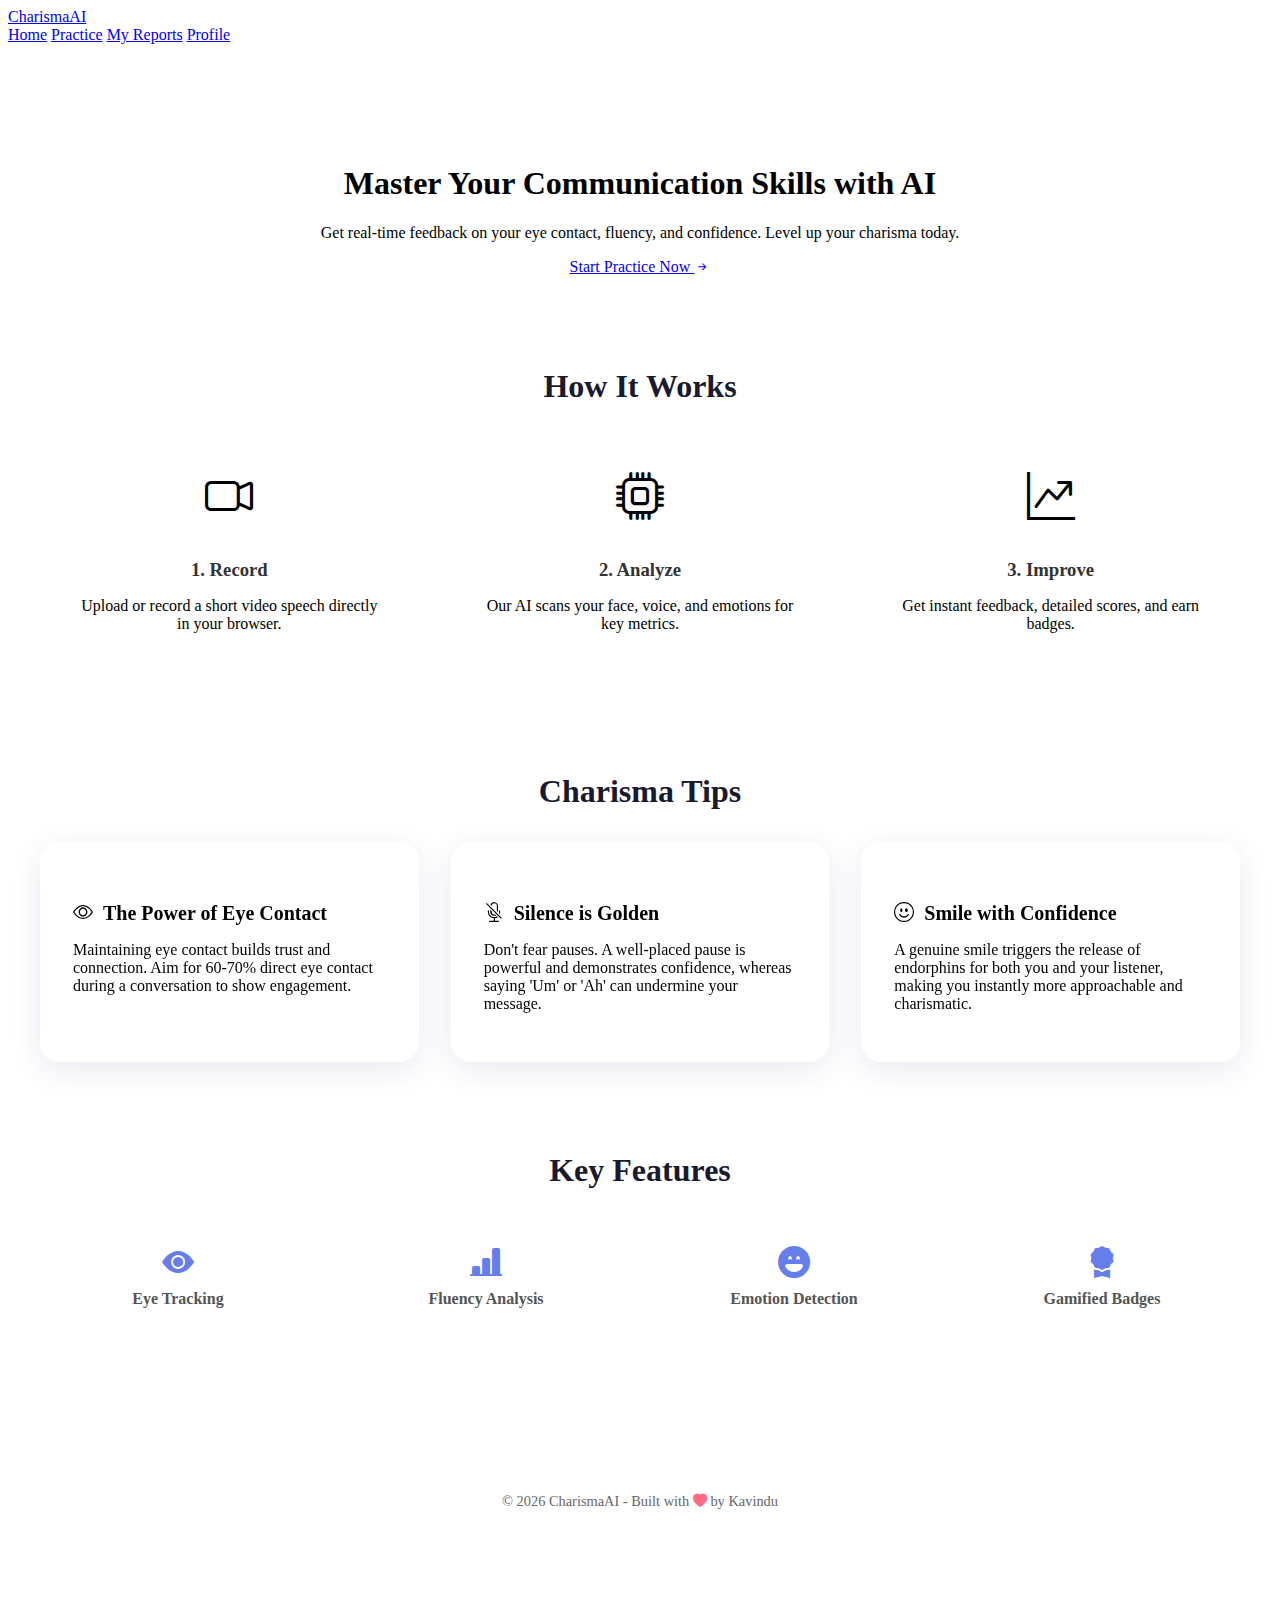
<file: src/main/resources/templates/index.html>
<!DOCTYPE html>
<html lang="en" xmlns:th="http://www.thymeleaf.org">

<head>
    <meta charset="UTF-8">
    <meta name="viewport" content="width=device-width, initial-scale=1.0">
    <title>Welcome to CharismaAI</title>
    <link rel="stylesheet" th:href="@{/css/style.css}">
    <!-- Bootstrap Icons -->
    <link rel="stylesheet" href="https://cdn.jsdelivr.net/npm/bootstrap-icons@1.11.1/font/bootstrap-icons.css">
    <style>
        /* Landing Page Specific Styles */
        .landing-container {
            width: 100%;
            max-width: 1200px;
            margin: 0 auto;
            padding: 100px 20px 50px;
            display: flex;
            flex-direction: column;
            gap: 4rem;
        }

        .hero-section {
            text-align: center;
            max-width: 800px;
            margin: 0 auto;
        }

        .section-title {
            text-align: center;
            font-size: 2rem;
            color: #1a1a2e;
            margin-bottom: 2rem;
            font-weight: 700;
        }

        /* Grid Layouts */
        .grid-3 {
            display: grid;
            grid-template-columns: repeat(auto-fit, minmax(300px, 1fr));
            gap: 2rem;
        }

        .grid-4 {
            display: grid;
            grid-template-columns: repeat(auto-fit, minmax(200px, 1fr));
            gap: 2rem;
        }

        /* Step Cards */
        .step-card {
            text-align: center;
            padding: 2rem;
            background: rgba(255, 255, 255, 0.4);
            border-radius: 20px;
            border: 1px solid rgba(255, 255, 255, 0.5);
            transition: transform 0.3s ease;
        }

        .step-card:hover {
            transform: translateY(-5px);
            background: rgba(255, 255, 255, 0.6);
        }

        .step-icon {
            font-size: 3rem;
            color: var(--accent-color);
            margin-bottom: 1rem;
            display: inline-block;
        }

        .step-card h3 {
            margin-bottom: 0.5rem;
            color: #333;
        }

        /* Tip Cards */
        .tip-card {
            background: rgba(255, 255, 255, 0.25);
            backdrop-filter: blur(10px);
            -webkit-backdrop-filter: blur(10px);
            border: 1px solid rgba(255, 255, 255, 0.5);
            border-radius: 20px;
            padding: 2rem;
            box-shadow: 0 8px 32px 0 rgba(31, 38, 135, 0.1);
            transition: all 0.3s ease;
        }

        .tip-card:hover {
            transform: scale(1.02);
            box-shadow: 0 10px 40px 0 rgba(31, 38, 135, 0.2);
        }

        .tip-card h4 {
            color: var(--accent-color);
            margin-bottom: 1rem;
            font-size: 1.25rem;
            display: flex;
            align-items: center;
            gap: 10px;
        }

        /* Function Feature Icons */
        .feature-item {
            display: flex;
            flex-direction: column;
            align-items: center;
            text-align: center;
            padding: 1.5rem;
            background: rgba(255, 255, 255, 0.3);
            border-radius: 16px;
        }

        .feature-item i {
            font-size: 2rem;
            color: #667eea;
            margin-bottom: 0.5rem;
        }

        .feature-item span {
            font-weight: 600;
            color: #555;
        }

        /* Footer */
        .footer {
            text-align: center;
            padding: 2rem;
            margin-top: 4rem;
            color: #666;
            font-size: 0.9rem;
            border-top: 1px solid rgba(255, 255, 255, 0.3);
        }
    </style>
</head>

<body>

    <!-- Background Blobs -->
    <div class="blob blob-1"></div>
    <div class="blob blob-2"></div>
    <div class="blob blob-3"></div>

    <!-- Glass Navbar -->
    <nav class="navbar">
        <a href="#" class="logo">CharismaAI</a>
        <div class="nav-links">
            <a href="/" class="active">Home</a>
            <a href="/practice">Practice</a>
            <a href="/reports">My Reports</a>
            <a href="/profile">Profile</a>
        </div>
    </nav>

    <!-- Main Content Container -->
    <div class="landing-container fade-up">

        <!-- 1. Hero Section -->
        <div class="glass-card hero-section">
            <h1>Master Your Communication Skills with AI</h1>
            <p>Get real-time feedback on your eye contact, fluency, and confidence. Level up your charisma today.</p>
            <a href="/practice" class="btn-start">
                Start Practice Now <i class="bi bi-arrow-right-short" style="vertical-align: middle;"></i>
            </a>
        </div>

        <!-- 2. How It Works Section -->
        <section>
            <h2 class="section-title">How It Works</h2>
            <div class="grid-3">
                <div class="step-card">
                    <i class="bi bi-camera-video step-icon"></i>
                    <h3>1. Record</h3>
                    <p>Upload or record a short video speech directly in your browser.</p>
                </div>
                <div class="step-card">
                    <i class="bi bi-cpu step-icon"></i>
                    <h3>2. Analyze</h3>
                    <p>Our AI scans your face, voice, and emotions for key metrics.</p>
                </div>
                <div class="step-card">
                    <i class="bi bi-graph-up-arrow step-icon"></i>
                    <h3>3. Improve</h3>
                    <p>Get instant feedback, detailed scores, and earn badges.</p>
                </div>
            </div>
        </section>

        <!-- 3. Charisma Tips Section -->
        <section>
            <h2 class="section-title">Charisma Tips</h2>
            <div class="grid-3">
                <div class="tip-card">
                    <h4><i class="bi bi-eye"></i> The Power of Eye Contact</h4>
                    <p>Maintaining eye contact builds trust and connection. Aim for 60-70% direct eye contact during a
                        conversation to show engagement.</p>
                </div>
                <div class="tip-card">
                    <h4><i class="bi bi-mic-mute"></i> Silence is Golden</h4>
                    <p>Don't fear pauses. A well-placed pause is powerful and demonstrates confidence, whereas saying
                        'Um' or 'Ah' can undermine your message.</p>
                </div>
                <div class="tip-card">
                    <h4><i class="bi bi-emoji-smile"></i> Smile with Confidence</h4>
                    <p>A genuine smile triggers the release of endorphins for both you and your listener, making you
                        instantly more approachable and charismatic.</p>
                </div>
            </div>
        </section>

        <!-- 4. Features Grid -->
        <section>
            <h2 class="section-title">Key Features</h2>
            <div class="grid-4">
                <div class="feature-item">
                    <i class="bi bi-eye-fill"></i>
                    <span>Eye Tracking</span>
                </div>
                <div class="feature-item">
                    <i class="bi bi-bar-chart-line-fill"></i>
                    <span>Fluency Analysis</span>
                </div>
                <div class="feature-item">
                    <i class="bi bi-emoji-laughing-fill"></i>
                    <span>Emotion Detection</span>
                </div>
                <div class="feature-item">
                    <i class="bi bi-award-fill"></i>
                    <span>Gamified Badges</span>
                </div>
            </div>
        </section>

        <!-- Footer -->
        <footer class="footer">
            &copy; 2026 CharismaAI - Built with <i class="bi bi-heart-fill" style="color: #ff6b81;"></i> by Kavindu
        </footer>

    </div>

</body>

</html>
</file>
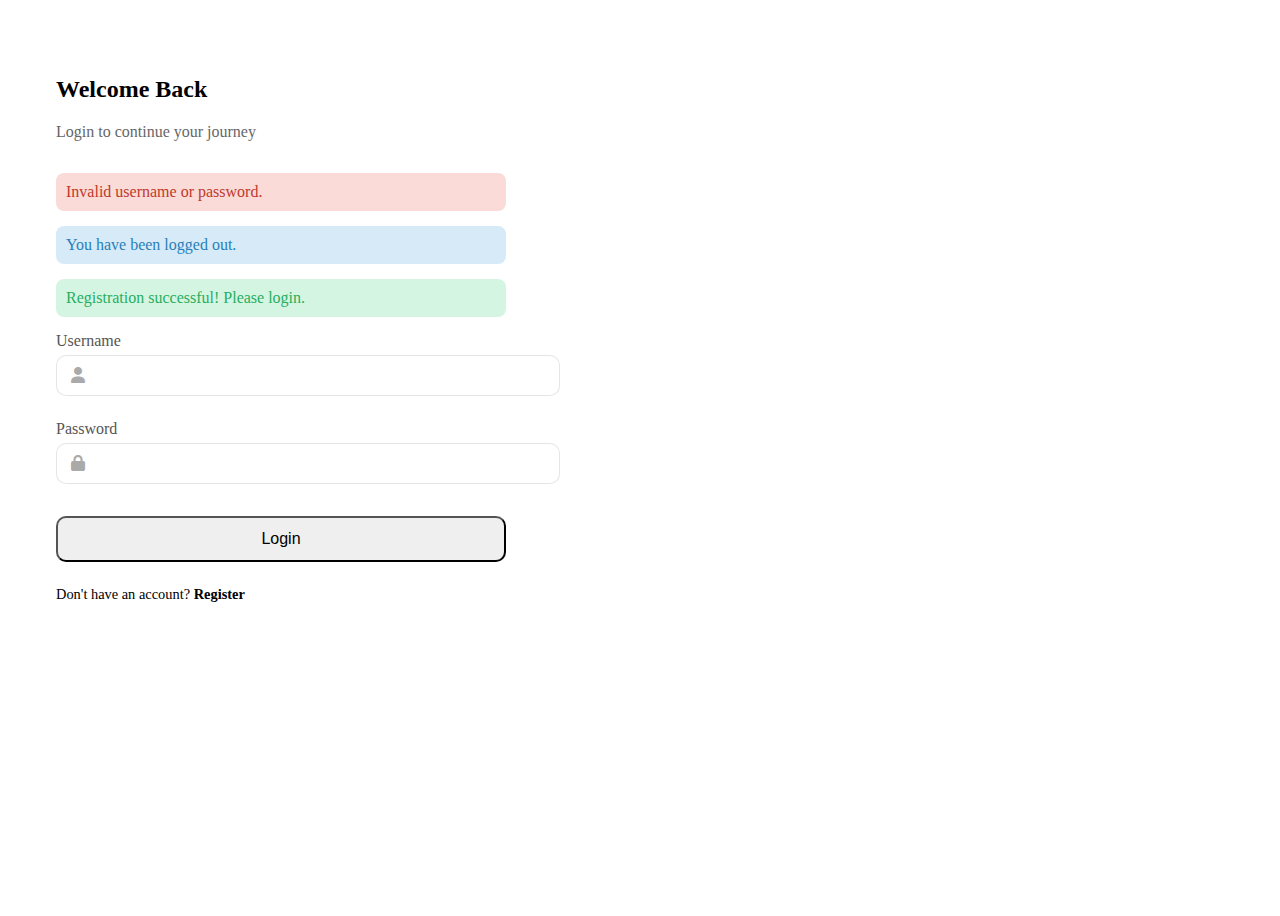
<file: src/main/resources/templates/login.html>
<!DOCTYPE html>
<html lang="en" xmlns:th="http://www.thymeleaf.org">

<head>
    <meta charset="UTF-8">
    <meta name="viewport" content="width=device-width, initial-scale=1.0">
    <title>Login - CharismaAI</title>
    <link rel="stylesheet" th:href="@{/css/style.css}">
    <link rel="stylesheet" href="https://cdnjs.cloudflare.com/ajax/libs/font-awesome/6.0.0/css/all.min.css">
</head>

<body>

    <!-- Background Blobs -->
    <div class="blob blob-1"></div>
    <div class="blob blob-2"></div>
    <div class="blob blob-3"></div>

    <div class="container" style="padding-top: 0; min-height: 100vh;">
        <div class="glass-card" style="max-width: 450px; padding: 3rem;">
            <div style="margin-bottom: 2rem;">
                <h2 style="color: var(--accent-color); font-weight: 700;">Welcome Back</h2>
                <p style="color: #666;">Login to continue your journey</p>
            </div>

            <div th:if="${param.error}" class="alert alert-danger"
                style="background: rgba(231, 76, 60, 0.2); color: #c0392b; padding: 10px; border-radius: 8px; margin-bottom: 15px;">
                Invalid username or password.
            </div>

            <div th:if="${param.logout}" class="alert alert-info"
                style="background: rgba(52, 152, 219, 0.2); color: #2980b9; padding: 10px; border-radius: 8px; margin-bottom: 15px;">
                You have been logged out.
            </div>

            <div th:if="${param.success}" class="alert alert-success"
                style="background: rgba(46, 204, 113, 0.2); color: #27ae60; padding: 10px; border-radius: 8px; margin-bottom: 15px;">
                Registration successful! Please login.
            </div>

            <form th:action="@{/login}" method="post">
                <div style="margin-bottom: 1.5rem; text-align: left;">
                    <label style="display: block; margin-bottom: 5px; font-weight: 500; color: #555;">Username</label>
                    <div style="position: relative;">
                        <i class="fas fa-user"
                            style="position: absolute; left: 15px; top: 50%; transform: translateY(-50%); color: #aaa;"></i>
                        <input type="text" name="username" required
                            style="width: 100%; padding: 12px 12px 12px 40px; border-radius: 10px; border: 1px solid rgba(0,0,0,0.1); background: rgba(255,255,255,0.8); outline: none;">
                    </div>
                </div>

                <div style="margin-bottom: 2rem; text-align: left;">
                    <label style="display: block; margin-bottom: 5px; font-weight: 500; color: #555;">Password</label>
                    <div style="position: relative;">
                        <i class="fas fa-lock"
                            style="position: absolute; left: 15px; top: 50%; transform: translateY(-50%); color: #aaa;"></i>
                        <input type="password" name="password" required
                            style="width: 100%; padding: 12px 12px 12px 40px; border-radius: 10px; border: 1px solid rgba(0,0,0,0.1); background: rgba(255,255,255,0.8); outline: none;">
                    </div>
                </div>

                <button type="submit" class="btn-start"
                    style="width: 100%; border-radius: 10px; font-size: 1rem; padding: 12px;">
                    Login
                </button>
            </form>

            <p style="margin-top: 1.5rem; font-size: 0.9rem;">
                Don't have an account? <a href="/register"
                    style="color: var(--accent-color); font-weight: 600; text-decoration: none;">Register</a>
            </p>
        </div>
    </div>

</body>

</html>
</file>
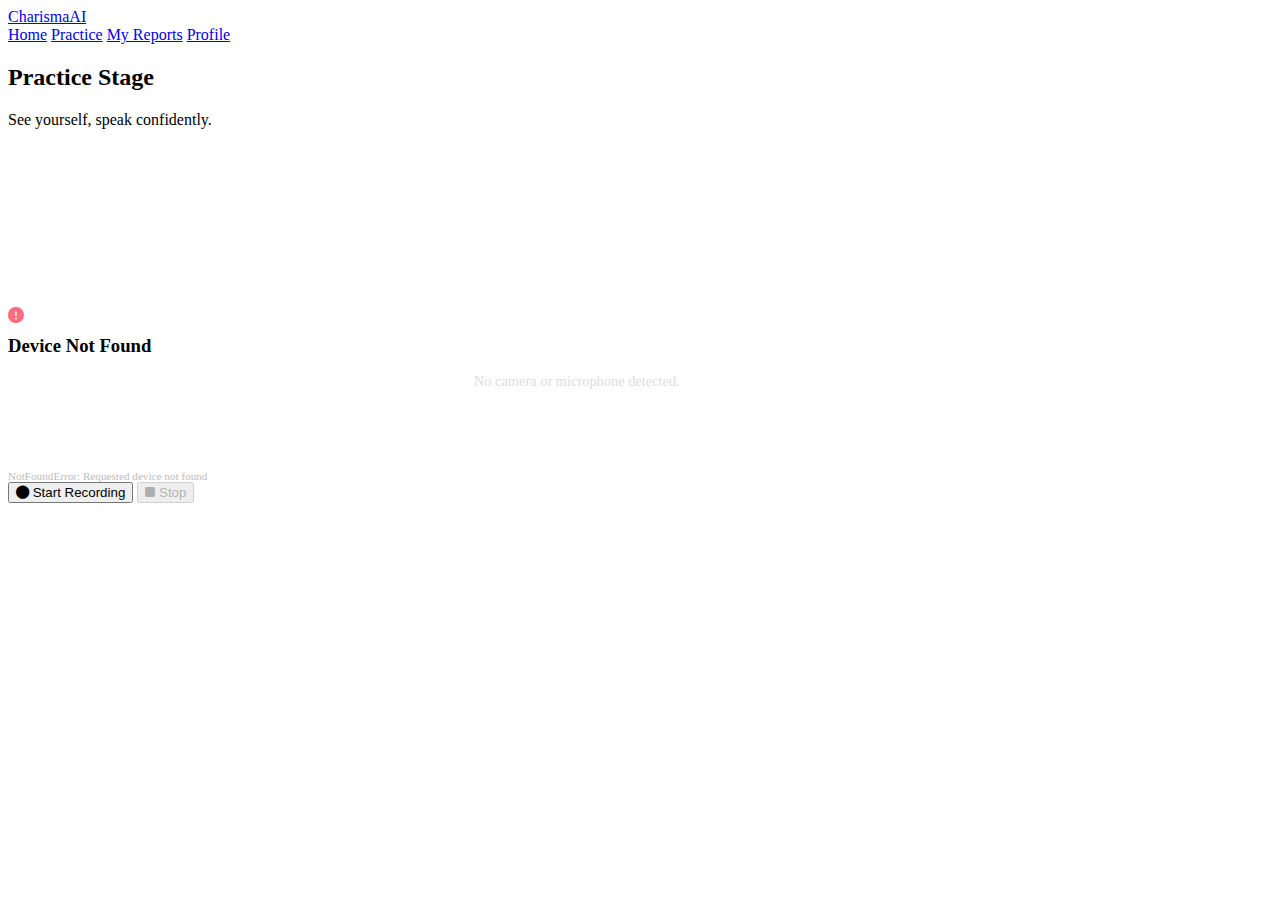
<file: src/main/resources/templates/practice.html>
<!DOCTYPE html>
<html lang="en" xmlns:th="http://www.thymeleaf.org">

<head>
    <meta charset="UTF-8">
    <meta name="viewport" content="width=device-width, initial-scale=1.0">
    <title>Practice - CharismaAI</title>
    <link rel="stylesheet" th:href="@{/css/style.css}">
    <!-- FontAwesome for Icons -->
    <link rel="stylesheet" href="https://cdnjs.cloudflare.com/ajax/libs/font-awesome/6.0.0/css/all.min.css">

    <!-- CSRF Token -->
    <meta name="_csrf" th:content="${_csrf.token}" />
    <meta name="_csrf_header" th:content="${_csrf.headerName}" />
</head>

<body>

    <!-- Background Blobs -->
    <div class="blob blob-1"></div>
    <div class="blob blob-2"></div>
    <div class="blob blob-3"></div>

    <!-- Glass Navbar -->
    <nav class="navbar">
        <a href="/" class="logo">CharismaAI</a>
        <div class="nav-links">
            <a href="/">Home</a>
            <a href="#" class="active">Practice</a>
            <a href="/reports">My Reports</a>
            <a href="/profile">Profile</a>
        </div>
    </nav>

    <!-- Main Content -->
    <div class="container">
        <div class="glass-card practice-card">
            <h2>Practice Stage</h2>
            <p style="margin-bottom: 1.5rem;">See yourself, speak confidently.</p>

            <div class="video-container">
                <video id="webcam" autoplay playsinline muted></video>
                <div id="video-placeholder">
                    <i class="fas fa-camera"></i>
                    <p>Waiting for camera access...</p>
                </div>
            </div>

            <div class="controls">
                <button id="btn-start" class="btn-control btn-record">
                    <i class="fas fa-circle"></i> Start Recording
                </button>
                <button id="btn-stop" class="btn-control btn-stop" disabled>
                    <i class="fas fa-stop"></i> Stop
                </button>
            </div>
        </div>

        <!-- Report Card (Hidden by default) -->
        <div id="report-card" class="glass-card report-card" style="display: none;">
            <h2>Analysis Report</h2>

            <div class="scores-wrapper">
                <!-- Eye Contact -->
                <div class="score-chart-container">
                    <div class="circular-progress" id="score-circle">
                        <div class="inner-circle">
                            <span id="score-text">0%</span>
                            <small>Eye Contact</small>
                        </div>
                    </div>
                </div>

                <!-- Fluency -->
                <div class="score-chart-container">
                    <div class="circular-progress" id="fluency-circle">
                        <div class="inner-circle">
                            <span id="fluency-text">0%</span>
                            <small>Fluency</small>
                        </div>
                    </div>
                </div>
            </div>

            <div style="margin-top: -1rem; margin-bottom: 1rem; color: #555;">
                <strong>Awkward Pauses:</strong> <span id="pause-count">0</span>
            </div>

            <div class="feedback-box">
                <i class="fas fa-comment-dots"></i>
                <p id="feedback-text">Fetching feedback...</p>
            </div>

            <!-- Transcript -->
            <div style="margin-top: 1.5rem; text-align: left;">
                <h4 style="margin-bottom: 0.5rem; color: #555;">Transcript</h4>
                <div
                    style="background: rgba(255,255,255,0.4); padding: 10px; border-radius: 8px; font-size: 0.9rem; max-height: 100px; overflow-y: auto; border: 1px solid rgba(0,0,0,0.05);">
                    <p id="transcript-text" style="color: #333; margin: 0;">Loading transcript...</p>
                </div>
                <div style="margin-top: 5px; font-size: 0.8rem; color: #ff6b81;">
                    <i class="fas fa-exclamation-triangle"></i> Filler Words Detected: <span id="filler-count">0</span>
                </div>
            </div>

            <button id="btn-retry" class="btn-start" style="margin-top: 2rem;">
                <i class="fas fa-redo"></i> Practice Again
            </button>
        </div>
    </div>

    <script>
        const videoElement = document.getElementById('webcam');
        const placeholder = document.getElementById('video-placeholder');
        const startBtn = document.getElementById('btn-start');
        const stopBtn = document.getElementById('btn-stop');
        const practiceView = document.querySelector('.practice-card'); // To hide video view
        const reportCard = document.getElementById('report-card');
        const scoreText = document.getElementById('score-text');
        const scoreCircle = document.getElementById('score-circle');
        const feedbackText = document.getElementById('feedback-text');
        const retryBtn = document.getElementById('btn-retry');

        let mediaRecorder;
        let recordedChunks = [];
        let stream;

        // Request Camera Access & Setup Recorder
        async function startCamera() {
            try {
                stream = await navigator.mediaDevices.getUserMedia({ video: true, audio: true });
                videoElement.srcObject = stream;
                placeholder.style.display = 'none';
            } catch (error) {
                console.error("Error accessing camera:", error);

                let errorTitle = "Connection Failed";
                let errorMessage = error.message;
                let instructions = "Please ensure your camera and microphone are connected and permitted.";

                if (error.name === 'NotAllowedError' || error.name === 'PermissionDeniedError') {
                    errorTitle = "Permission Denied";
                    if (error.message.includes("system")) {
                        instructions = `
                            <strong>System Permission Blocked:</strong><br>
                            It looks like <b>Microphone</b> or <b>Camera</b> access is disabled in Windows.<br><br>
                            1. Go to <b>Settings > Privacy > Microphone</b>.<br>
                            2. Turn ON "Let desktop apps access your microphone".<br>
                            3. Restart Chrome.
                        `;
                    } else {
                        instructions = "Please allow Camera & Microphone permissions in the address bar lock icon.";
                    }
                } else if (error.name === 'NotFoundError') {
                    errorTitle = "Device Not Found";
                    instructions = "No camera or microphone detected.";
                }

                placeholder.innerHTML = `
                    <i class="fas fa-exclamation-circle" style="color: #ff6b81;"></i>
                    <h3 style="margin: 10px 0;">${errorTitle}</h3>
                    <p style="font-size: 0.9rem; color: #ddd; max-width: 90%; text-align: center; line-height: 1.5;">${instructions}</p>
                    <button onclick="window.location.reload()" style="margin-top: 15px; padding: 8px 20px; background: rgba(255,255,255,0.2); border: 1px solid white; color: white; border-radius: 20px; cursor: pointer;">
                        Retry
                    </button>
                    <small style="color: #bcbcbc; display: block; margin-top: 15px; font-size: 0.7rem;">${error.name}: ${errorMessage}</small>
                `;
            }
        }

        // Initialize Camera on Load
        window.addEventListener('load', startCamera);

        // Start Recording
        startBtn.addEventListener('click', () => {
            if (!stream) {
                alert("Camera not ready. Please allow permissions.");
                return;
            }

            recordedChunks = [];
            mediaRecorder = new MediaRecorder(stream, { mimeType: 'video/webm' });

            mediaRecorder.ondataavailable = (event) => {
                if (event.data.size > 0) {
                    recordedChunks.push(event.data);
                }
            };

            mediaRecorder.onstop = uploadVideo;

            mediaRecorder.start();

            // UI Updates
            startBtn.classList.add('recording');
            startBtn.innerHTML = '<i class="fas fa-circle"></i> Recording...';
            startBtn.disabled = true;
            stopBtn.disabled = false;
        });

        // Stop Recording
        stopBtn.addEventListener('click', () => {
            if (mediaRecorder && mediaRecorder.state !== 'inactive') {
                mediaRecorder.stop();
            }

            // UI Updates
            startBtn.classList.remove('recording');
            startBtn.innerHTML = '<i class="fas fa-circle"></i> Start Recording';
            startBtn.disabled = false;
            stopBtn.disabled = true;
        });

        // Upload Video Function
        async function uploadVideo() {
            const blob = new Blob(recordedChunks, { type: 'video/webm' });
            const formData = new FormData();
            formData.append('video', blob, 'recording.webm');

            // Show uploading state
            startBtn.innerHTML = '<i class="fas fa-spinner fa-spin"></i> Analyzing...';
            startBtn.disabled = true;

            try {
                const token = document.querySelector('meta[name="_csrf"]').getAttribute('content');
                const header = document.querySelector('meta[name="_csrf_header"]').getAttribute('content');

                const response = await fetch('/upload-video', {
                    method: 'POST',
                    headers: {
                        [header]: token
                    },
                    body: formData
                });

                const resultText = await response.text();

                try {
                    const data = JSON.parse(resultText);

                    if (response.ok && !data.error) {
                        // Success: Show Report
                        showReport(data);
                    } else {
                        alert("Analysis failed: " + (data.error || resultText));
                        resetUI();
                    }
                } catch (e) {
                    console.error("JSON Parse Error:", e);
                    alert("Server returned unexpected format: " + resultText);
                    resetUI();
                }

            } catch (error) {
                console.error("Upload error:", error);
                alert("An error occurred during upload.");
                resetUI();
            }
        }

        function showReport(data) {
            // update UI
            scoreText.innerText = data.eye_contact_score + "%";
            document.getElementById('fluency-text').innerText = data.audio_score + "%";
            document.getElementById('pause-count').innerText = data.pause_count;
            feedbackText.innerText = data.feedback;

            // New fields
            document.getElementById('transcript-text').innerText = data.transcript || "No speech detected.";
            document.getElementById('filler-count').innerText = data.filler_count;

            // Set Circular Progress (CSS Variable)
            scoreCircle.style.background = `conic-gradient(var(--accent-color) ${data.eye_contact_score * 3.6}deg, rgba(255,255,255,0.1) 0deg)`;
            document.getElementById('fluency-circle').style.background = `conic-gradient(#ff6b81 ${data.audio_score * 3.6}deg, rgba(255,255,255,0.1) 0deg)`;

            // Switch Views
            practiceView.style.display = 'none';
            reportCard.style.display = 'block';
            reportCard.classList.add('fade-in');
        }

        function resetUI() {
            startBtn.innerHTML = '<i class="fas fa-circle"></i> Start Recording';
            startBtn.disabled = false;
        }

        // Retry Button
        retryBtn.addEventListener('click', () => {
            reportCard.style.display = 'none';
            practiceView.style.display = 'block';
            resetUI();

            // Re-init camera if needed or just clear states
            startBtn.classList.remove('recording');
            stopBtn.disabled = true;
        });
    </script>

</body>

</html>
</file>
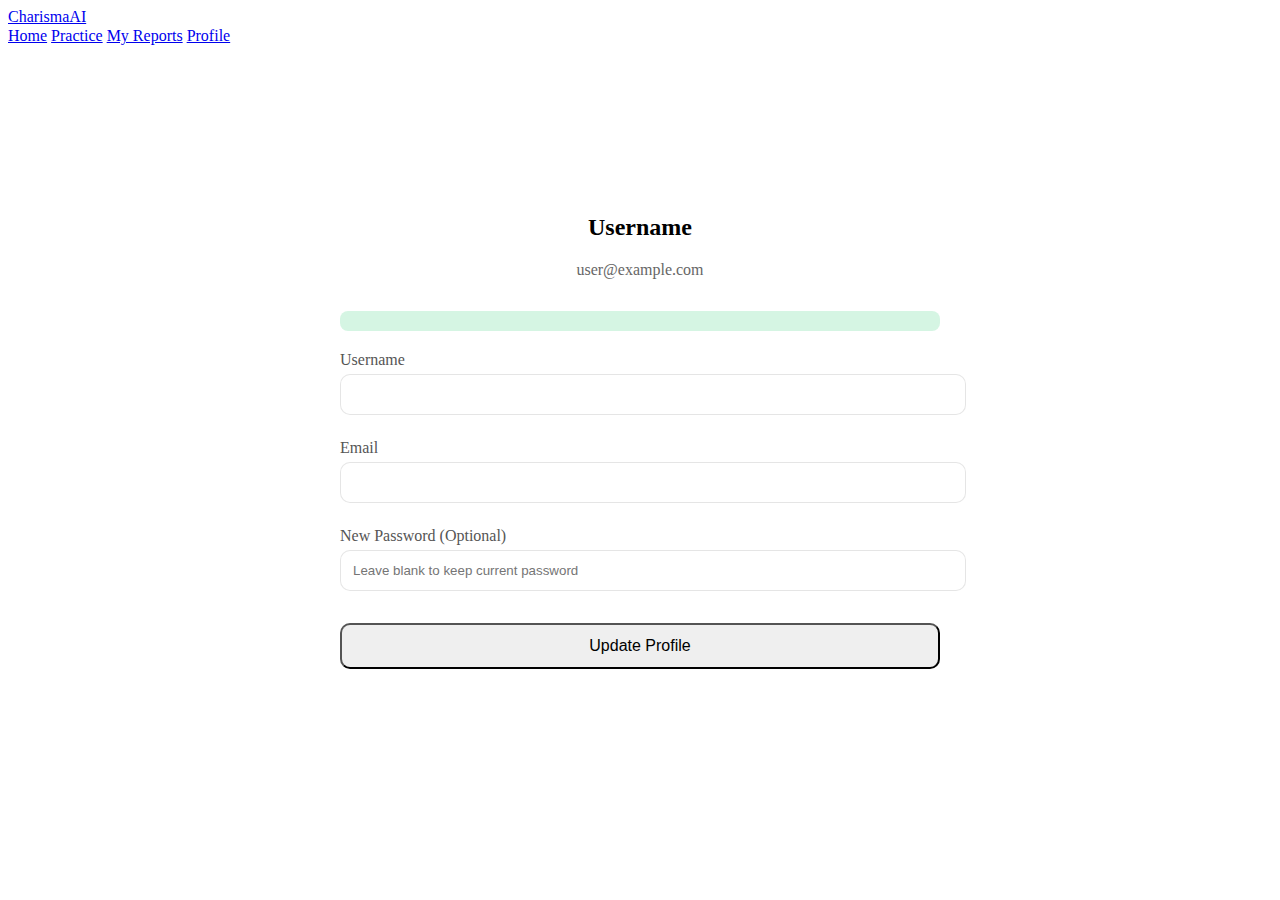
<file: src/main/resources/templates/profile.html>
<!DOCTYPE html>
<html lang="en" xmlns:th="http://www.thymeleaf.org">

<head>
    <meta charset="UTF-8">
    <meta name="viewport" content="width=device-width, initial-scale=1.0">
    <title>My Profile - CharismaAI</title>
    <link rel="stylesheet" th:href="@{/css/style.css}">
    <link rel="stylesheet" href="https://cdnjs.cloudflare.com/ajax/libs/font-awesome/6.0.0/css/all.min.css">

    <!-- CSRF Token -->
    <meta name="_csrf" th:content="${_csrf.token}" />
    <meta name="_csrf_header" th:content="${_csrf.headerName}" />
</head>

<body>

    <!-- Background Blobs -->
    <div class="blob blob-1"></div>
    <div class="blob blob-2"></div>
    <div class="blob blob-3"></div>

    <!-- Glass Navbar -->
    <nav class="navbar">
        <a href="/" class="logo">CharismaAI</a>
        <div class="nav-links">
            <a href="/">Home</a>
            <a href="/practice">Practice</a>
            <a href="/reports">My Reports</a>
            <a href="/profile" class="active">Profile</a>
            <!-- Logout Button -->
            <form th:action="@{/logout}" method="post" style="display:inline;">
                <button type="submit"
                    style="background:none; border:none; color: white; cursor: pointer; font-size: 1rem; font-weight: 500; margin-left: 10px;">
                    <i class="fas fa-sign-out-alt"></i> Logout
                </button>
            </form>
        </div>
    </nav>

    <div class="container">
        <div class="glass-card" style="max-width: 600px; padding: 3rem; margin: 0 auto;">
            <div style="margin-bottom: 2rem; text-align: center;">
                <div
                    style="width: 100px; height: 100px; background: rgba(255,255,255,0.2); border-radius: 50%; display: flex; align-items: center; justify-content: center; margin: 0 auto 1rem;">
                    <i class="fas fa-user" style="font-size: 3rem; color: white;"></i>
                </div>
                <h2 style="color: var(--accent-color); font-weight: 700;" th:text="${user.username}">Username</h2>
                <p style="color: #666;" th:text="${user.email}">user@example.com</p>
            </div>

            <div th:if="${success}" class="alert alert-success"
                style="background: rgba(46, 204, 113, 0.2); color: #27ae60; padding: 10px; border-radius: 8px; margin-bottom: 20px; text-align: center;">
                <span th:text="${success}"></span>
            </div>

            <form th:action="@{/profile/update}" method="post">
                <input type="hidden" th:name="${_csrf.parameterName}" th:value="${_csrf.token}" />

                <div style="margin-bottom: 1.5rem; text-align: left;">
                    <label style="display: block; margin-bottom: 5px; font-weight: 500; color: #555;">Username</label>
                    <input type="text" name="username" th:value="${user.username}" required
                        style="width: 100%; padding: 12px; border-radius: 10px; border: 1px solid rgba(0,0,0,0.1); background: rgba(255,255,255,0.8); outline: none;">
                </div>

                <div style="margin-bottom: 1.5rem; text-align: left;">
                    <label style="display: block; margin-bottom: 5px; font-weight: 500; color: #555;">Email</label>
                    <input type="email" name="email" th:value="${user.email}" required
                        style="width: 100%; padding: 12px; border-radius: 10px; border: 1px solid rgba(0,0,0,0.1); background: rgba(255,255,255,0.8); outline: none;">
                </div>

                <div style="margin-bottom: 2rem; text-align: left;">
                    <label style="display: block; margin-bottom: 5px; font-weight: 500; color: #555;">New Password
                        (Optional)</label>
                    <input type="password" name="password" placeholder="Leave blank to keep current password"
                        style="width: 100%; padding: 12px; border-radius: 10px; border: 1px solid rgba(0,0,0,0.1); background: rgba(255,255,255,0.8); outline: none;">
                </div>

                <button type="submit" class="btn-start"
                    style="width: 100%; border-radius: 10px; font-size: 1rem; padding: 12px;">
                    Update Profile
                </button>
            </form>
        </div>
    </div>

</body>

</html>
</file>
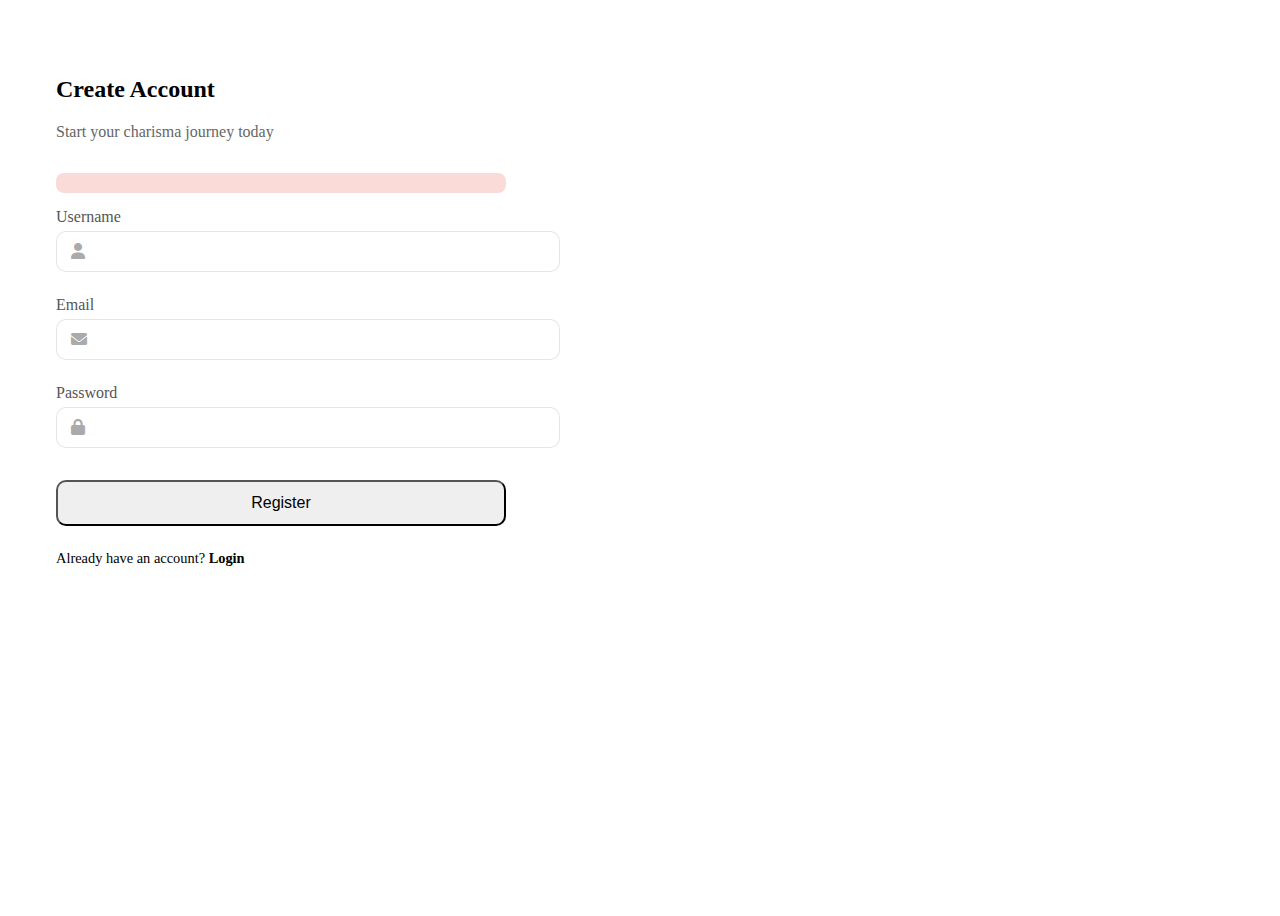
<file: src/main/resources/templates/register.html>
<!DOCTYPE html>
<html lang="en" xmlns:th="http://www.thymeleaf.org">

<head>
    <meta charset="UTF-8">
    <meta name="viewport" content="width=device-width, initial-scale=1.0">
    <title>Register - CharismaAI</title>
    <link rel="stylesheet" th:href="@{/css/style.css}">
    <link rel="stylesheet" href="https://cdnjs.cloudflare.com/ajax/libs/font-awesome/6.0.0/css/all.min.css">
</head>

<body>

    <!-- Background Blobs -->
    <div class="blob blob-1"></div>
    <div class="blob blob-2"></div>
    <div class="blob blob-3"></div>

    <div class="container" style="padding-top: 0; min-height: 100vh;">
        <div class="glass-card" style="max-width: 450px; padding: 3rem;">
            <div style="margin-bottom: 2rem;">
                <h2 style="color: var(--accent-color); font-weight: 700;">Create Account</h2>
                <p style="color: #666;">Start your charisma journey today</p>
            </div>

            <div th:if="${error}" class="alert alert-danger"
                style="background: rgba(231, 76, 60, 0.2); color: #c0392b; padding: 10px; border-radius: 8px; margin-bottom: 15px;">
                <span th:text="${error}"></span>
            </div>

            <form th:action="@{/register}" th:object="${user}" method="post">
                <div style="margin-bottom: 1.5rem; text-align: left;">
                    <label style="display: block; margin-bottom: 5px; font-weight: 500; color: #555;">Username</label>
                    <div style="position: relative;">
                        <i class="fas fa-user"
                            style="position: absolute; left: 15px; top: 50%; transform: translateY(-50%); color: #aaa;"></i>
                        <input type="text" th:field="*{username}" required
                            style="width: 100%; padding: 12px 12px 12px 40px; border-radius: 10px; border: 1px solid rgba(0,0,0,0.1); background: rgba(255,255,255,0.8); outline: none;">
                    </div>
                </div>

                <div style="margin-bottom: 1.5rem; text-align: left;">
                    <label style="display: block; margin-bottom: 5px; font-weight: 500; color: #555;">Email</label>
                    <div style="position: relative;">
                        <i class="fas fa-envelope"
                            style="position: absolute; left: 15px; top: 50%; transform: translateY(-50%); color: #aaa;"></i>
                        <input type="email" th:field="*{email}" required
                            style="width: 100%; padding: 12px 12px 12px 40px; border-radius: 10px; border: 1px solid rgba(0,0,0,0.1); background: rgba(255,255,255,0.8); outline: none;">
                    </div>
                </div>

                <div style="margin-bottom: 2rem; text-align: left;">
                    <label style="display: block; margin-bottom: 5px; font-weight: 500; color: #555;">Password</label>
                    <div style="position: relative;">
                        <i class="fas fa-lock"
                            style="position: absolute; left: 15px; top: 50%; transform: translateY(-50%); color: #aaa;"></i>
                        <input type="password" th:field="*{password}" required
                            style="width: 100%; padding: 12px 12px 12px 40px; border-radius: 10px; border: 1px solid rgba(0,0,0,0.1); background: rgba(255,255,255,0.8); outline: none;">
                    </div>
                </div>

                <button type="submit" class="btn-start"
                    style="width: 100%; border-radius: 10px; font-size: 1rem; padding: 12px;">
                    Register
                </button>
            </form>

            <p style="margin-top: 1.5rem; font-size: 0.9rem;">
                Already have an account? <a href="/login"
                    style="color: var(--accent-color); font-weight: 600; text-decoration: none;">Login</a>
            </p>
        </div>
    </div>

</body>

</html>
</file>
